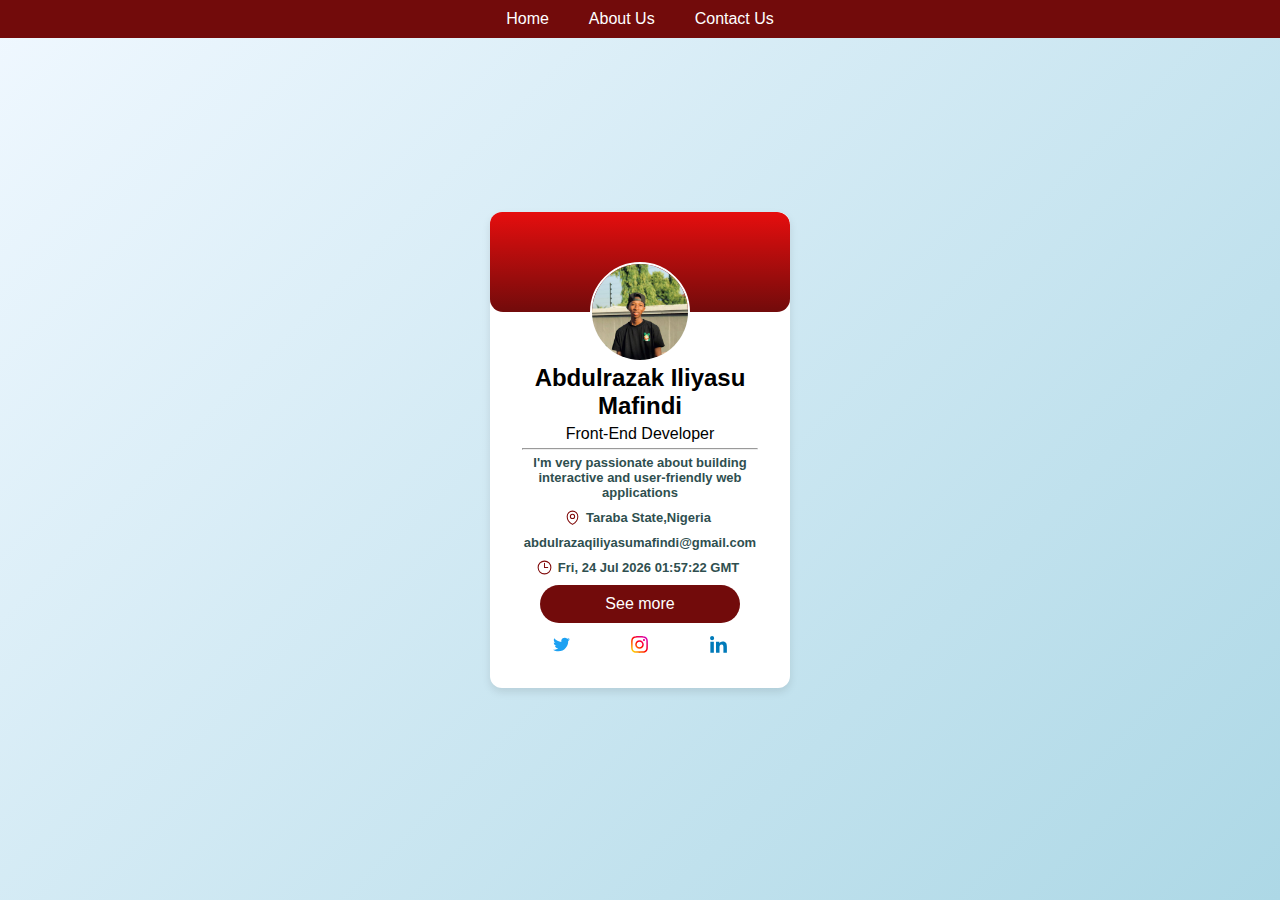
<file: index.html>
<!DOCTYPE html>
<html lang="en">
<head>
    <meta charset="UTF-8">
    <meta name="viewport" content="width=device-width, initial-scale=1.0">
    <title>Profile Card</title>
    <link rel="stylesheet" href="styles/general.css">
    <link rel="stylesheet" href="styles/card-style.css">
</head>
<body>

    <header data-testid="home-header">
        <ul class="nav">
            <li><a href="profile-card.html">Home</a></li>
            <li><a href="about-page.html">About Us</a></li>
            <li><a href="contact-page.html">Contact Us</a></li>
        </ul>
    </header>

    <main class="profile-card">

        <div class="cover"></div>

        <div class="img-container">
            <img src="images/abdu.jpg" alt="abdul picture" class="abdul-img" data-testid="abdul-img">
        </div>

        <div class="content-wrapper">

            <h3 class="full-name" data-testid="full-name">Abdulrazak Iliyasu Mafindi</h3>
            <p class="job-tittle">Front-End Developer</p>

        <hr>

        <p>I'm very passionate about building interactive and user-friendly web applications</p>
          
        <div class="icon-container">

            <svg xmlns="http://www.w3.org/2000/svg" fill="none" viewBox="0 0 24 24" stroke-width="1.5" stroke="currentColor" class="size-6">
                <path stroke-linecap="round" stroke-linejoin="round" d="M15 10.5a3 3 0 1 1-6 0 3 3 0 0 1 6 0Z" />
                <path stroke-linecap="round" stroke-linejoin="round" d="M19.5 10.5c0 7.142-7.5 11.25-7.5 11.25S4.5 17.642 4.5 10.5a7.5 7.5 0 1 1 15 0Z" />
              </svg>

            <p class="current-location" data-testid="current-location">Taraba State,Nigeria</p>
        </div>

        <div class="icon-container">

            <svg xmlns="http://www.w3.org/2000/svg" fill="none" viewBox="0 0 24 24" strokeWidth={1.5} stroke="currentColor" className="size-6">
                <path strokeLinecap="round" strokeLinejoin="round" d="M21.75 6.75v10.5a2.25 2.25 0 0 1-2.25 2.25h-15a2.25 2.25 0 0 1-2.25-2.25V6.75m19.5 0A2.25 2.25 0 0 0 19.5 4.5h-15a2.25 2.25 0 0 0-2.25 2.25m19.5 0v.243a2.25 2.25 0 0 1-1.07 1.916l-7.5 4.615a2.25 2.25 0 0 1-2.36 0L3.32 8.91a2.25 2.25 0 0 1-1.07-1.916V6.75" />
              </svg> 
             <p>abdulrazaqiliyasumafindi@gmail.com</p>

            </div>
        
            <div class="icon-container">

                <svg xmlns="http://www.w3.org/2000/svg" fill="none" viewBox="0 0 24 24" stroke-width="1.5" stroke="currentColor" class="size-6">
                    <path stroke-linecap="round" stroke-linejoin="round" d="M12 6v6h4.5m4.5 0a9 9 0 1 1-18 0 9 9 0 0 1 18 0Z" />
                  </svg> 

                <p class="current-time js-current-time" data-testid="current-time">current time</p>

            </div>

            <button class="btn-more js-more-btn" data-testid="btn-more">See more</button>

            <div class="handles">
                <a href="http://x.com/JnrMafindi?s=09">
                    <svg xmlns="http://www.w3.org/2000/svg" xmlns:xlink="http://www.w3.org/1999/xlink" version="1.1" width="50px" height="" viewBox="0 0 256 256" xml:space="preserve">
        
                <defs>
                </defs>
                <g style="stroke: none; stroke-width: 0; stroke-dasharray: none; stroke-linecap: butt; stroke-linejoin: miter; stroke-miterlimit: 10; fill: none; fill-rule: nonzero; opacity: 1;" transform="translate(1.4065934065934016 1.4065934065934016) scale(2.81 2.81)" >
                    <path d="M 28.303 81.565 c 33.962 0 52.538 -28.138 52.538 -52.538 c 0 -0.799 0 -1.595 -0.054 -2.387 c 3.614 -2.614 6.733 -5.85 9.212 -9.558 c -3.37 1.493 -6.945 2.473 -10.606 2.905 c 3.855 -2.308 6.74 -5.937 8.118 -10.213 c -3.625 2.151 -7.59 3.667 -11.725 4.482 c -6.993 -7.436 -18.69 -7.795 -26.126 -0.802 c -4.796 4.51 -6.83 11.23 -5.342 17.643 C 29.473 30.352 15.64 23.34 6.264 11.804 c -4.901 8.437 -2.398 19.231 5.717 24.649 c -2.939 -0.087 -5.813 -0.88 -8.381 -2.311 c 0 0.076 0 0.155 0 0.234 c 0.002 8.79 6.198 16.36 14.814 18.101 c -2.718 0.741 -5.571 0.85 -8.338 0.317 c 2.419 7.522 9.351 12.675 17.251 12.823 c -6.539 5.139 -14.616 7.928 -22.932 7.92 C 2.926 73.534 1.459 73.445 0 73.27 c 8.444 5.419 18.27 8.293 28.303 8.28" style="stroke: none; stroke-width: 1; stroke-dasharray: none; stroke-linecap: butt; stroke-linejoin: miter; stroke-miterlimit: 10; fill: rgb(29,161,242); fill-rule: nonzero; opacity: 1;" transform=" matrix(1 0 0 1 0 0) " stroke-linecap="round" />
                </g>
                </svg>
            </a>
            
                <a href="http://www.instagram.com/official_mafindi__?igsh=MWViaHhyMHMwYm4aQ==">
                    <svg xmlns="http://www.w3.org/2000/svg" xmlns:xlink="http://www.w3.org/1999/xlink" version="1.1" width="50px" height="" viewBox="0 0 256 256" xml:space="preserve">
        
                    <defs>
                    </defs>
                    <g style="stroke: none; stroke-width: 0; stroke-dasharray: none; stroke-linecap: butt; stroke-linejoin: miter; stroke-miterlimit: 10; fill: none; fill-rule: nonzero; opacity: 1;" transform="translate(1.4065934065934016 1.4065934065934016) scale(2.81 2.81)" >
                        <linearGradient id="SVGID_3" gradientUnits="userSpaceOnUse" gradientTransform="matrix(1 0 0 -1 0 92)"  x1="7.5528" y1="9.5531" x2="82.4473" y2="84.4475">
                    <stop offset="0%" style="stop-color:rgb(255,214,0);stop-opacity: 1"/>
                    <stop offset="50%" style="stop-color:rgb(255,1,0);stop-opacity: 1"/>
                    <stop offset="100%" style="stop-color:rgb(216,0,185);stop-opacity: 1"/>
                    </linearGradient>
                    <path d="M 89.729 26.447 c -0.219 -4.79 -0.98 -8.061 -2.092 -10.923 c -1.13 -3.003 -2.901 -5.723 -5.19 -7.971 c -2.247 -2.289 -4.968 -4.062 -7.971 -5.192 C 71.614 1.25 68.343 0.49 63.553 0.272 C 58.754 0.053 57.221 0 45 0 S 31.246 0.053 26.447 0.271 c -4.79 0.219 -8.061 0.98 -10.923 2.092 c -3.003 1.13 -5.723 2.901 -7.971 5.19 c -2.289 2.247 -4.062 4.967 -5.192 7.97 C 1.25 18.386 0.49 21.657 0.272 26.446 C 0.052 31.246 0 32.779 0 45 c 0 12.222 0.052 13.755 0.272 18.554 c 0.218 4.789 0.979 8.061 2.092 10.923 c 1.13 3.002 2.901 5.723 5.19 7.97 c 2.247 2.289 4.968 4.061 7.971 5.19 c 2.862 1.113 6.133 1.873 10.923 2.092 C 31.247 89.948 32.78 90 45.001 90 s 13.754 -0.051 18.553 -0.271 c 4.79 -0.219 8.061 -0.979 10.923 -2.092 c 6.045 -2.337 10.823 -7.116 13.16 -13.16 c 1.113 -2.863 1.873 -6.134 2.092 -10.923 C 89.948 58.754 90 57.221 90 45 C 90 32.779 89.948 31.246 89.729 26.447 z M 81.629 63.185 c -0.2 4.388 -0.933 6.77 -1.549 8.356 c -1.514 3.925 -4.616 7.026 -8.54 8.54 c -1.585 0.616 -3.968 1.349 -8.356 1.549 C 58.44 81.847 57.016 81.892 45 81.892 c -12.017 0 -13.44 -0.045 -18.184 -0.262 c -4.387 -0.2 -6.77 -0.933 -8.356 -1.549 c -1.954 -0.722 -3.722 -1.872 -5.174 -3.367 c -1.495 -1.452 -2.645 -3.219 -3.367 -5.174 c -0.616 -1.585 -1.349 -3.968 -1.549 -8.356 c -0.216 -4.745 -0.262 -6.168 -0.262 -18.184 c 0 -12.016 0.046 -13.439 0.262 -18.184 c 0.201 -4.388 0.933 -6.77 1.549 -8.356 c 0.722 -1.955 1.872 -3.723 3.367 -5.175 c 1.452 -1.495 3.22 -2.645 5.175 -3.366 c 1.585 -0.617 3.968 -1.349 8.356 -1.55 C 31.561 8.154 32.984 8.108 45 8.108 h -0.001 c 12.016 0 13.439 0.046 18.184 0.263 c 4.388 0.2 6.77 0.933 8.356 1.549 c 1.954 0.722 3.722 1.872 5.174 3.366 c 1.495 1.452 2.645 3.22 3.366 5.175 c 0.617 1.585 1.35 3.968 1.55 8.356 c 0.216 4.745 0.262 6.168 0.262 18.184 C 81.891 57.017 81.846 58.439 81.629 63.185 z" style="stroke: none; stroke-width: 1; stroke-dasharray: none; stroke-linecap: butt; stroke-linejoin: miter; stroke-miterlimit: 10; fill: url(#SVGID_3); fill-rule: nonzero; opacity: 1;" transform=" matrix(1 0 0 1 0 0) " stroke-linecap="round" />
                        <linearGradient id="SVGID_4" gradientUnits="userSpaceOnUse" gradientTransform="matrix(1 0 0 -1 0 92)"  x1="28.6598" y1="30.66" x2="61.3394" y2="63.3397">
                    <stop offset="0%" style="stop-color:rgb(255,100,0);stop-opacity: 1"/>
                    <stop offset="50%" style="stop-color:rgb(255,1,0);stop-opacity: 1"/>
                    <stop offset="100%" style="stop-color:rgb(253,0,86);stop-opacity: 1"/>
                    </linearGradient>
                    <path d="M 44.999 21.892 c -12.762 0 -23.108 10.346 -23.108 23.108 s 10.346 23.108 23.108 23.108 c 12.763 0 23.108 -10.346 23.108 -23.108 S 57.762 21.892 44.999 21.892 z M 44.999 60 C 36.716 59.999 30 53.284 30 45 c 0 -8.284 6.715 -15 15 -15 c 8.284 0.001 15 6.716 15 15 C 60 53.284 53.284 60 44.999 60 z" style="stroke: none; stroke-width: 1; stroke-dasharray: none; stroke-linecap: butt; stroke-linejoin: miter; stroke-miterlimit: 10; fill: url(#SVGID_4); fill-rule: nonzero; opacity: 1;" transform=" matrix(1 0 0 1 0 0) " stroke-linecap="round" />
                        <linearGradient id="SVGID_5" gradientUnits="userSpaceOnUse" gradientTransform="matrix(1 0 0 -1 0 92)"  x1="65.2021" y1="67.2024" x2="72.8391" y2="74.8394">
                    <stop offset="0%" style="stop-color:rgb(243,0,114);stop-opacity: 1"/>
                    <stop offset="100%" style="stop-color:rgb(229,0,151);stop-opacity: 1"/>
                    </linearGradient>
                    <path d="M 74.421 20.979 c 0 2.982 -2.418 5.4 -5.4 5.4 c -2.983 0 -5.4 -2.418 -5.4 -5.4 c 0 -2.983 2.418 -5.4 5.4 -5.4 C 72.003 15.579 74.421 17.997 74.421 20.979 z" style="stroke: none; stroke-width: 1; stroke-dasharray: none; stroke-linecap: butt; stroke-linejoin: miter; stroke-miterlimit: 10; fill: url(#SVGID_5); fill-rule: nonzero; opacity: 1;" transform=" matrix(1 0 0 1 0 0) " stroke-linecap="round" />
                    </g>
                    </svg>
                </a>
                
                    <a href="http://www.linkedin.com/in/abdulrazak-mafindi-iliyasu-286538337?utm_campaign=share_via&utm_content=profle&utm_medium=android_app">
                        
                        <svg xmlns="http://www.w3.org/2000/svg" xmlns:xlink="http://www.w3.org/1999/xlink" version="1.1" width="50px" height="" viewBox="0 0 256 256" xml:space="preserve">
        
                        <defs>
                        </defs>
                        <g style="stroke: none; stroke-width: 0; stroke-dasharray: none; stroke-linecap: butt; stroke-linejoin: miter; stroke-miterlimit: 10; fill: none; fill-rule: nonzero; opacity: 1;" transform="translate(1.4065934065934016 1.4065934065934016) scale(2.81 2.81)" >
                            <path d="M 1.48 29.91 h 18.657 v 60.01 H 1.48 V 29.91 z M 10.809 0.08 c 5.963 0 10.809 4.846 10.809 10.819 c 0 5.967 -4.846 10.813 -10.809 10.813 C 4.832 21.712 0 16.866 0 10.899 C 0 4.926 4.832 0.08 10.809 0.08" style="stroke: none; stroke-width: 1; stroke-dasharray: none; stroke-linecap: butt; stroke-linejoin: miter; stroke-miterlimit: 10; fill: rgb(0,122,185); fill-rule: nonzero; opacity: 1;" transform=" matrix(1 0 0 1 0 0) " stroke-linecap="round" />
                            <path d="M 31.835 29.91 h 17.89 v 8.206 h 0.255 c 2.49 -4.72 8.576 -9.692 17.647 -9.692 C 86.514 28.424 90 40.849 90 57.007 V 89.92 H 71.357 V 60.737 c 0 -6.961 -0.121 -15.912 -9.692 -15.912 c -9.706 0 -11.187 7.587 -11.187 15.412 V 89.92 H 31.835 V 29.91 z" style="stroke: none; stroke-width: 1; stroke-dasharray: none; stroke-linecap: butt; stroke-linejoin: miter; stroke-miterlimit: 10; fill: rgb(0,122,185); fill-rule: nonzero; opacity: 1;" transform=" matrix(1 0 0 1 0 0) " stroke-linecap="round" />
                        </g>
                        </svg>
                    </a>
            </div>
    </div>
</main>

    <script src="scripts/pro-Card.js"></script>
    
</body>
</html>
</file>
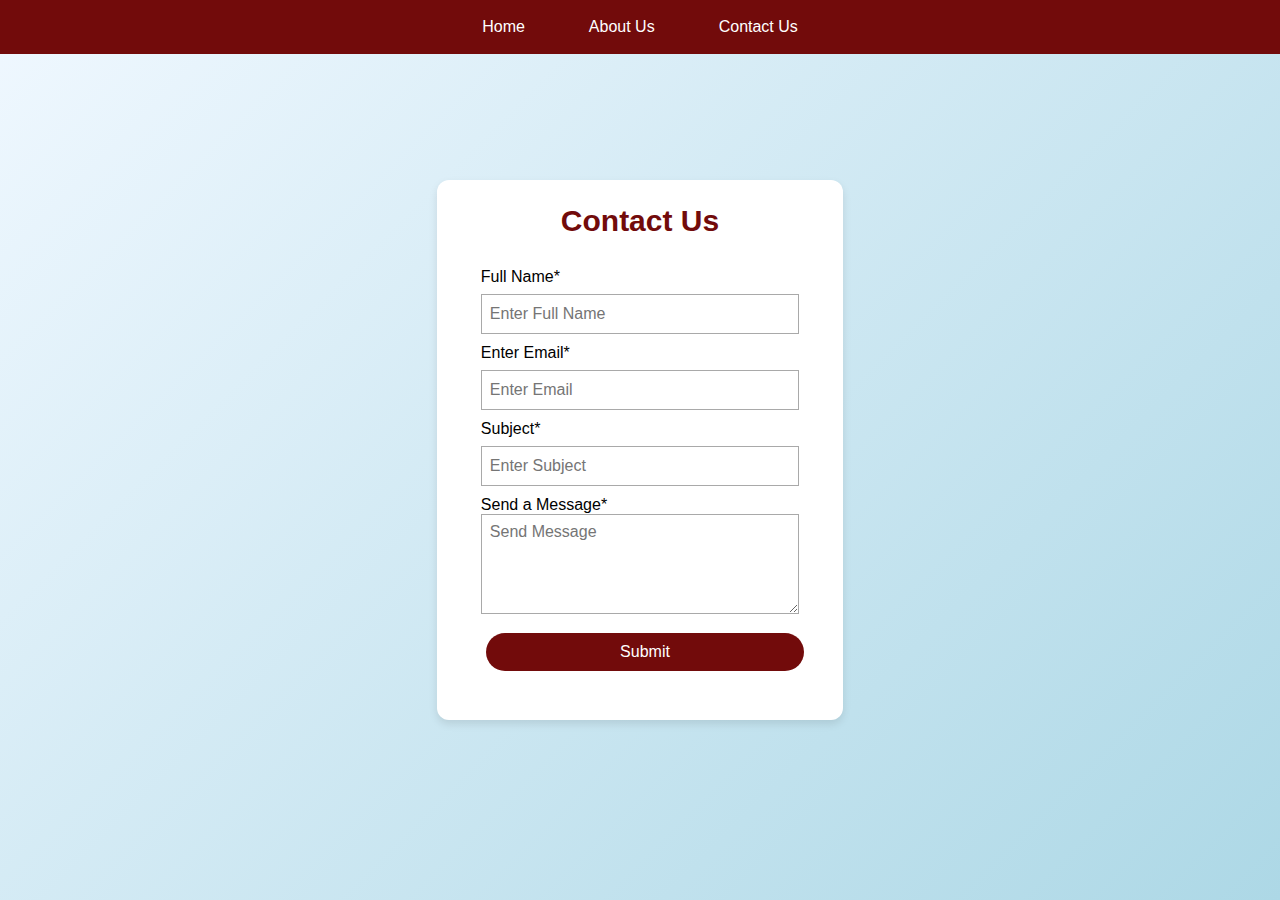
<file: contact-page.html>
<!DOCTYPE html>
<html lang="en">
<head>
    <meta charset="UTF-8">
    <meta name="viewport" content="width=device-width, initial-scale=1.0">
    <title>Contact Us</title>
    <link rel="stylesheet" href="styles/general.css">
    <link rel="stylesheet" href="styles/contact-page.css">
</head>
<body>
    <header data-testid="test-contct-head">
        <ul class="nav">
            <li><a href="profile-card.html">Home</a></li>
            <li><a href="#">About Us</a></li>
            <li><a href="contact-page.html">Contact Us</a></li>
        </ul>
    </header>

    <main class="contact-container">

            <h1>Contact Us</h1>

        <form action="get" class="form-data">
            <label for="fullName">
                Full Name*

                <input type="text" id="fullName" placeholder="Enter Full Name" data-testid="test-contct-fullname" required>
            </label>
            <label for="email">
                Enter Email*

                <input type="email" id="email" placeholder="Enter Email" data-testid="test-contact-email" required>
            </label>
            <label for="subject">
                Subject*

                <input type="text" id="subject" placeholder="Enter Subject"  data-testid="text-subject-message" required>
            </label>
            <label for="message">
                Send a Message*

                <br>
                <textarea name="message" id="message" placeholder="Send Message " data-testid="test-contact-message" required></textarea>
            </label>
            <label for="submitButton">
                <button class="submitBtn" id="submitButton" data-testid="test-contact-submitBtn">Submit</button>
            </label>
        </form>
    </main>


</body>
</html>
</file>
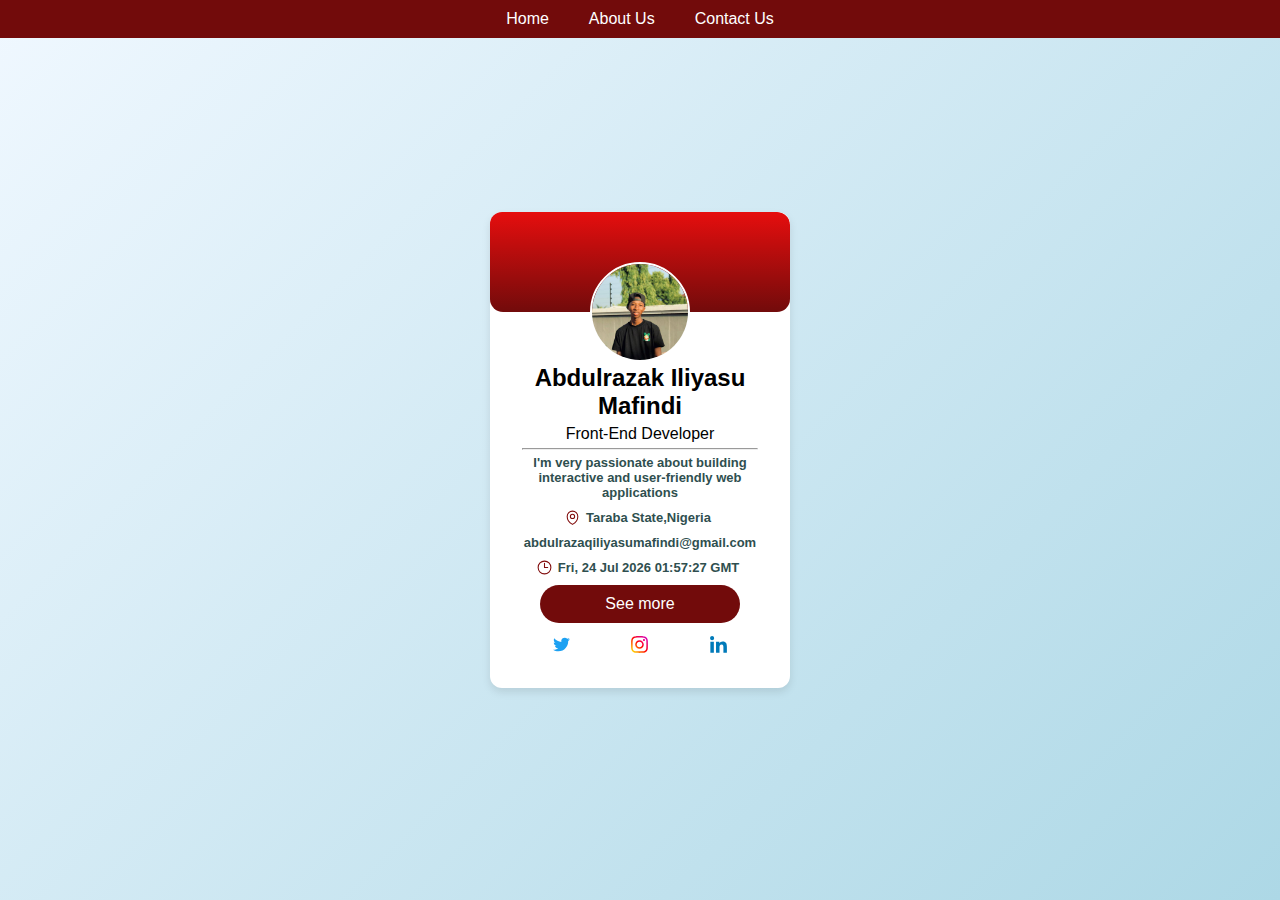
<file: profile-card.html>
<!DOCTYPE html>
<html lang="en">
<head>
    <meta charset="UTF-8">
    <meta name="viewport" content="width=device-width, initial-scale=1.0">
    <title>Profile Card</title>
    <link rel="stylesheet" href="styles/general.css">
    <link rel="stylesheet" href="styles/card-style.css">
</head>
<body>

    <header data-testid="home-header">
        <ul class="nav">
            <li><a href="#">Home</a></li>
            <li><a href="#">About Us</a></li>
            <li><a href="contact-page.html">Contact Us</a></li>
        </ul>
    </header>

    <div class="profile-card">

        <div class="cover"></div>

        <div class="img-container">
            <img src="images/abdu.jpg" alt="abdul picture" class="abdul-img" data-testid="abdul-img">
        </div>

        <div class="content-wrapper">

            <h3 class="full-name" data-testid="full-name">Abdulrazak Iliyasu Mafindi</h3>
            <p class="job-tittle">Front-End Developer</p>

        <hr>

        <p>I'm very passionate about building interactive and user-friendly web applications</p>
          
        <div class="icon-container">

            <svg xmlns="http://www.w3.org/2000/svg" fill="none" viewBox="0 0 24 24" stroke-width="1.5" stroke="currentColor" class="size-6">
                <path stroke-linecap="round" stroke-linejoin="round" d="M15 10.5a3 3 0 1 1-6 0 3 3 0 0 1 6 0Z" />
                <path stroke-linecap="round" stroke-linejoin="round" d="M19.5 10.5c0 7.142-7.5 11.25-7.5 11.25S4.5 17.642 4.5 10.5a7.5 7.5 0 1 1 15 0Z" />
              </svg>

            <p class="current-location" data-testid="current-location">Taraba State,Nigeria</p>
        </div>

        <div class="icon-container">

            <svg xmlns="http://www.w3.org/2000/svg" fill="none" viewBox="0 0 24 24" strokeWidth={1.5} stroke="currentColor" className="size-6">
                <path strokeLinecap="round" strokeLinejoin="round" d="M21.75 6.75v10.5a2.25 2.25 0 0 1-2.25 2.25h-15a2.25 2.25 0 0 1-2.25-2.25V6.75m19.5 0A2.25 2.25 0 0 0 19.5 4.5h-15a2.25 2.25 0 0 0-2.25 2.25m19.5 0v.243a2.25 2.25 0 0 1-1.07 1.916l-7.5 4.615a2.25 2.25 0 0 1-2.36 0L3.32 8.91a2.25 2.25 0 0 1-1.07-1.916V6.75" />
              </svg> 
             <p>abdulrazaqiliyasumafindi@gmail.com</p>

            </div>
        
            <div class="icon-container">

                <svg xmlns="http://www.w3.org/2000/svg" fill="none" viewBox="0 0 24 24" stroke-width="1.5" stroke="currentColor" class="size-6">
                    <path stroke-linecap="round" stroke-linejoin="round" d="M12 6v6h4.5m4.5 0a9 9 0 1 1-18 0 9 9 0 0 1 18 0Z" />
                  </svg> 

                <p class="current-time js-current-time" data-testid="current-time">current time</p>

            </div>

            <button class="btn-more js-more-btn" data-testid="btn-more">See more</button>

            <div class="handles">
                <a href="http://x.com/JnrMafindi?s=09">
                    <svg xmlns="http://www.w3.org/2000/svg" xmlns:xlink="http://www.w3.org/1999/xlink" version="1.1" width="50px" height="" viewBox="0 0 256 256" xml:space="preserve">
        
                <defs>
                </defs>
                <g style="stroke: none; stroke-width: 0; stroke-dasharray: none; stroke-linecap: butt; stroke-linejoin: miter; stroke-miterlimit: 10; fill: none; fill-rule: nonzero; opacity: 1;" transform="translate(1.4065934065934016 1.4065934065934016) scale(2.81 2.81)" >
                    <path d="M 28.303 81.565 c 33.962 0 52.538 -28.138 52.538 -52.538 c 0 -0.799 0 -1.595 -0.054 -2.387 c 3.614 -2.614 6.733 -5.85 9.212 -9.558 c -3.37 1.493 -6.945 2.473 -10.606 2.905 c 3.855 -2.308 6.74 -5.937 8.118 -10.213 c -3.625 2.151 -7.59 3.667 -11.725 4.482 c -6.993 -7.436 -18.69 -7.795 -26.126 -0.802 c -4.796 4.51 -6.83 11.23 -5.342 17.643 C 29.473 30.352 15.64 23.34 6.264 11.804 c -4.901 8.437 -2.398 19.231 5.717 24.649 c -2.939 -0.087 -5.813 -0.88 -8.381 -2.311 c 0 0.076 0 0.155 0 0.234 c 0.002 8.79 6.198 16.36 14.814 18.101 c -2.718 0.741 -5.571 0.85 -8.338 0.317 c 2.419 7.522 9.351 12.675 17.251 12.823 c -6.539 5.139 -14.616 7.928 -22.932 7.92 C 2.926 73.534 1.459 73.445 0 73.27 c 8.444 5.419 18.27 8.293 28.303 8.28" style="stroke: none; stroke-width: 1; stroke-dasharray: none; stroke-linecap: butt; stroke-linejoin: miter; stroke-miterlimit: 10; fill: rgb(29,161,242); fill-rule: nonzero; opacity: 1;" transform=" matrix(1 0 0 1 0 0) " stroke-linecap="round" />
                </g>
                </svg>
            </a>
            
                <a href="http://www.instagram.com/official_mafindi__?igsh=MWViaHhyMHMwYm4aQ==">
                    <svg xmlns="http://www.w3.org/2000/svg" xmlns:xlink="http://www.w3.org/1999/xlink" version="1.1" width="50px" height="" viewBox="0 0 256 256" xml:space="preserve">
        
                    <defs>
                    </defs>
                    <g style="stroke: none; stroke-width: 0; stroke-dasharray: none; stroke-linecap: butt; stroke-linejoin: miter; stroke-miterlimit: 10; fill: none; fill-rule: nonzero; opacity: 1;" transform="translate(1.4065934065934016 1.4065934065934016) scale(2.81 2.81)" >
                        <linearGradient id="SVGID_3" gradientUnits="userSpaceOnUse" gradientTransform="matrix(1 0 0 -1 0 92)"  x1="7.5528" y1="9.5531" x2="82.4473" y2="84.4475">
                    <stop offset="0%" style="stop-color:rgb(255,214,0);stop-opacity: 1"/>
                    <stop offset="50%" style="stop-color:rgb(255,1,0);stop-opacity: 1"/>
                    <stop offset="100%" style="stop-color:rgb(216,0,185);stop-opacity: 1"/>
                    </linearGradient>
                    <path d="M 89.729 26.447 c -0.219 -4.79 -0.98 -8.061 -2.092 -10.923 c -1.13 -3.003 -2.901 -5.723 -5.19 -7.971 c -2.247 -2.289 -4.968 -4.062 -7.971 -5.192 C 71.614 1.25 68.343 0.49 63.553 0.272 C 58.754 0.053 57.221 0 45 0 S 31.246 0.053 26.447 0.271 c -4.79 0.219 -8.061 0.98 -10.923 2.092 c -3.003 1.13 -5.723 2.901 -7.971 5.19 c -2.289 2.247 -4.062 4.967 -5.192 7.97 C 1.25 18.386 0.49 21.657 0.272 26.446 C 0.052 31.246 0 32.779 0 45 c 0 12.222 0.052 13.755 0.272 18.554 c 0.218 4.789 0.979 8.061 2.092 10.923 c 1.13 3.002 2.901 5.723 5.19 7.97 c 2.247 2.289 4.968 4.061 7.971 5.19 c 2.862 1.113 6.133 1.873 10.923 2.092 C 31.247 89.948 32.78 90 45.001 90 s 13.754 -0.051 18.553 -0.271 c 4.79 -0.219 8.061 -0.979 10.923 -2.092 c 6.045 -2.337 10.823 -7.116 13.16 -13.16 c 1.113 -2.863 1.873 -6.134 2.092 -10.923 C 89.948 58.754 90 57.221 90 45 C 90 32.779 89.948 31.246 89.729 26.447 z M 81.629 63.185 c -0.2 4.388 -0.933 6.77 -1.549 8.356 c -1.514 3.925 -4.616 7.026 -8.54 8.54 c -1.585 0.616 -3.968 1.349 -8.356 1.549 C 58.44 81.847 57.016 81.892 45 81.892 c -12.017 0 -13.44 -0.045 -18.184 -0.262 c -4.387 -0.2 -6.77 -0.933 -8.356 -1.549 c -1.954 -0.722 -3.722 -1.872 -5.174 -3.367 c -1.495 -1.452 -2.645 -3.219 -3.367 -5.174 c -0.616 -1.585 -1.349 -3.968 -1.549 -8.356 c -0.216 -4.745 -0.262 -6.168 -0.262 -18.184 c 0 -12.016 0.046 -13.439 0.262 -18.184 c 0.201 -4.388 0.933 -6.77 1.549 -8.356 c 0.722 -1.955 1.872 -3.723 3.367 -5.175 c 1.452 -1.495 3.22 -2.645 5.175 -3.366 c 1.585 -0.617 3.968 -1.349 8.356 -1.55 C 31.561 8.154 32.984 8.108 45 8.108 h -0.001 c 12.016 0 13.439 0.046 18.184 0.263 c 4.388 0.2 6.77 0.933 8.356 1.549 c 1.954 0.722 3.722 1.872 5.174 3.366 c 1.495 1.452 2.645 3.22 3.366 5.175 c 0.617 1.585 1.35 3.968 1.55 8.356 c 0.216 4.745 0.262 6.168 0.262 18.184 C 81.891 57.017 81.846 58.439 81.629 63.185 z" style="stroke: none; stroke-width: 1; stroke-dasharray: none; stroke-linecap: butt; stroke-linejoin: miter; stroke-miterlimit: 10; fill: url(#SVGID_3); fill-rule: nonzero; opacity: 1;" transform=" matrix(1 0 0 1 0 0) " stroke-linecap="round" />
                        <linearGradient id="SVGID_4" gradientUnits="userSpaceOnUse" gradientTransform="matrix(1 0 0 -1 0 92)"  x1="28.6598" y1="30.66" x2="61.3394" y2="63.3397">
                    <stop offset="0%" style="stop-color:rgb(255,100,0);stop-opacity: 1"/>
                    <stop offset="50%" style="stop-color:rgb(255,1,0);stop-opacity: 1"/>
                    <stop offset="100%" style="stop-color:rgb(253,0,86);stop-opacity: 1"/>
                    </linearGradient>
                    <path d="M 44.999 21.892 c -12.762 0 -23.108 10.346 -23.108 23.108 s 10.346 23.108 23.108 23.108 c 12.763 0 23.108 -10.346 23.108 -23.108 S 57.762 21.892 44.999 21.892 z M 44.999 60 C 36.716 59.999 30 53.284 30 45 c 0 -8.284 6.715 -15 15 -15 c 8.284 0.001 15 6.716 15 15 C 60 53.284 53.284 60 44.999 60 z" style="stroke: none; stroke-width: 1; stroke-dasharray: none; stroke-linecap: butt; stroke-linejoin: miter; stroke-miterlimit: 10; fill: url(#SVGID_4); fill-rule: nonzero; opacity: 1;" transform=" matrix(1 0 0 1 0 0) " stroke-linecap="round" />
                        <linearGradient id="SVGID_5" gradientUnits="userSpaceOnUse" gradientTransform="matrix(1 0 0 -1 0 92)"  x1="65.2021" y1="67.2024" x2="72.8391" y2="74.8394">
                    <stop offset="0%" style="stop-color:rgb(243,0,114);stop-opacity: 1"/>
                    <stop offset="100%" style="stop-color:rgb(229,0,151);stop-opacity: 1"/>
                    </linearGradient>
                    <path d="M 74.421 20.979 c 0 2.982 -2.418 5.4 -5.4 5.4 c -2.983 0 -5.4 -2.418 -5.4 -5.4 c 0 -2.983 2.418 -5.4 5.4 -5.4 C 72.003 15.579 74.421 17.997 74.421 20.979 z" style="stroke: none; stroke-width: 1; stroke-dasharray: none; stroke-linecap: butt; stroke-linejoin: miter; stroke-miterlimit: 10; fill: url(#SVGID_5); fill-rule: nonzero; opacity: 1;" transform=" matrix(1 0 0 1 0 0) " stroke-linecap="round" />
                    </g>
                    </svg>
                </a>
                
                    <a href="http://www.linkedin.com/in/abdulrazak-mafindi-iliyasu-286538337?utm_campaign=share_via&utm_content=profle&utm_medium=android_app">
                        
                        <svg xmlns="http://www.w3.org/2000/svg" xmlns:xlink="http://www.w3.org/1999/xlink" version="1.1" width="50px" height="" viewBox="0 0 256 256" xml:space="preserve">
        
                        <defs>
                        </defs>
                        <g style="stroke: none; stroke-width: 0; stroke-dasharray: none; stroke-linecap: butt; stroke-linejoin: miter; stroke-miterlimit: 10; fill: none; fill-rule: nonzero; opacity: 1;" transform="translate(1.4065934065934016 1.4065934065934016) scale(2.81 2.81)" >
                            <path d="M 1.48 29.91 h 18.657 v 60.01 H 1.48 V 29.91 z M 10.809 0.08 c 5.963 0 10.809 4.846 10.809 10.819 c 0 5.967 -4.846 10.813 -10.809 10.813 C 4.832 21.712 0 16.866 0 10.899 C 0 4.926 4.832 0.08 10.809 0.08" style="stroke: none; stroke-width: 1; stroke-dasharray: none; stroke-linecap: butt; stroke-linejoin: miter; stroke-miterlimit: 10; fill: rgb(0,122,185); fill-rule: nonzero; opacity: 1;" transform=" matrix(1 0 0 1 0 0) " stroke-linecap="round" />
                            <path d="M 31.835 29.91 h 17.89 v 8.206 h 0.255 c 2.49 -4.72 8.576 -9.692 17.647 -9.692 C 86.514 28.424 90 40.849 90 57.007 V 89.92 H 71.357 V 60.737 c 0 -6.961 -0.121 -15.912 -9.692 -15.912 c -9.706 0 -11.187 7.587 -11.187 15.412 V 89.92 H 31.835 V 29.91 z" style="stroke: none; stroke-width: 1; stroke-dasharray: none; stroke-linecap: butt; stroke-linejoin: miter; stroke-miterlimit: 10; fill: rgb(0,122,185); fill-rule: nonzero; opacity: 1;" transform=" matrix(1 0 0 1 0 0) " stroke-linecap="round" />
                        </g>
                        </svg>
                    </a>
            </div>
    </div>
    </div>

    <script src="scripts/pro-Card.js"></script>
    
</body>
</html>
</file>
<file: styles/general.css>
* {
    margin: 0;
    padding: 0;
    box-sizing: border-box;
    font-family: Arial, Helvetica, sans-serif;
}

body {

    display: flex;
    justify-content: center;
    align-items: center;
    min-height: 100vh;
    background-image: linear-gradient(135deg, #f0f8ff,#add8e6);
    position: relative;
}

header {
    width: 100%;
    position: fixed;
    top: 0;
    left: 0;
    right: 0;
    display: flex;
    padding: 10px 80px;
    align-items: center;
    justify-content: center;
    background-color: rgb(114, 11, 11);
}

.nav {
    display: flex;
    gap: 40px;
    list-style: none;
    align-items: center;
}

.nav li a {
    display: flex;
    text-decoration: none;
    align-items: center;
    gap: 8px;
    color: white;
    justify-content: space-between;
}

.nav li a:hover {
    color: darkgray;
}
</file>
<file: styles/card-style.css>
.profile-card {

    background-color: #fff;
    border-radius: 12px;
    box-shadow: 0 4px 8px rgba(0, 0, 0, 0.1);
    width: 300px;
    overflow: hidden;
    position: relative;
}

.content-wrapper {

    margin-top: 120px;
    padding: 2rem;
    text-align: center;
    font-size: small;
}

.job-tittle {
    font-size: medium;
    color: black;
    font-weight: lighter;
}

.full-name {

    font-size: 1.5rem;
}

p {
    color: darkslategrey;
    margin: 5px;
    font-weight: bold;
}

.abdul-img {

    width: 100%;
    
}

.img-container {

    width: 100px;
    height: 100px;
    border-radius: 50%;
    overflow: hidden;
    position: absolute;
    top: 50px;
    left: 100px;
    border: 2px solid white;
    outline: white;
    }

.cover {

    background-image: linear-gradient(180deg,   rgb(230, 14, 14),rgb(114, 11, 11));
    width: 300px;
    height: 100px;
    position: absolute;
    top: 0;
    border-radius: 0 13px 13px;
    
}

svg {
    width: 17px;
    display: inline-block;
    color: rgb(129, 12, 12);
    
    
}

.icon-container {

    display: flex;
    align-items: center;
    justify-content: center;
}

.btn-more {

    width: 200px;
    font-size: 1rem;
    padding: 10px 20px;
    border: none;
    margin: 5px;
    border-radius: 50px;
    cursor: pointer;
    background-color:rgb(114, 11, 11);
    color: #fff;
    transition: 0.3s ease-in-out;
    
}

button:hover {

    background-color: rgb(209, 14, 14);
}

hr {


    color: rgb(114, 11, 11);
}

.handles {
    display: grid;
    grid-template-columns: auto auto auto;
    align-items: center;
    margin-top: 8px;
}

@media (max-width: 700px) {
    .about-container {
        max-width: 98vw;
        margin: 16px auto;
        padding: 12px;
    }
    header .nav {
        flex-direction: column;
        align-items: center;
        gap: 12px;
    }
    header .nav li a {
        width: 100vw;
        text-align: center;
        padding: 12px 0;
        cursor: pointer;
    }

    header .nav li a:hover,
    header .nav li a:focus {
        background: darkgray;
        color: white;
    }
}
</file>
<file: styles/contact-page.css>
.contact-container {
    display: flex;
    flex-direction: column;
    gap: 10px;
    padding: 20px;
    align-items: center;
    justify-content: center;
    background-color: #fff;
    border-radius: 12px;
    box-shadow: 0 4px 8px rgba(0, 0, 0, 0.1);
    /* width: 400px; */
    max-width: 600px;
    margin: 80px auto;
    padding: 24px;
    overflow: hidden;
}

.form-data {
    display: flex;
    flex-direction: column;
    gap: 10px;
    align-items: center;
    justify-content: center;
    padding: 20px;
}

input {
    padding: 10px 8px;
    font-size: 16px;
    outline: none;
    border: 1px solid darkgray;
    width: 100%;
    box-sizing: border-box;
    margin-top: 8px;
}

label {
    width: 100%;
}

textarea {
    font-size: 16px;
    outline: none;
    border: 1px solid darkgray;
    height: 100px;
    width: 100%;
    padding: 10px 8px;
    padding-top: 8px;
}

.submitBtn {
    
    width: 100%;
    font-size: 1rem;
    padding: 10px 20px;
    border: none;
    margin: 5px;
    border-radius: 50px;
    cursor: pointer;
    background-color:rgb(114, 11, 11);
    color: #fff;
    transition: 0.3s ease-in-out;
}

button:hover {

    background-color: rgb(209, 14, 14);
}

h1 {
    font-size: 30px;
    color: rgb(114, 11, 11);
    font-weight: bold;
}



/* Center main container */
/* .contact-container {
    max-width: 600px;
    margin: 40px auto;
    padding: 24px;
    background: #fff;
    border-radius: 8px;
    box-shadow: 0 2px 12px rgba(0,0,0,0.06);
} */


.nav {
    display: flex;
    justify-content: center;
    gap: 32px;
    list-style: none;
    padding: 0;
    margin: 0;
}

.nav li a {
    text-decoration: none;
    color: white;
    font-weight: 500;
    padding: 8px 16px;
    border-radius: 4px;
    transition: background 0.2s;
}

.nav li a:hover,
.nav li a:focus {
    background: darkgray;
    color: white;
}

.error {
    color: #b00020;
    display: block;
    margin-top: 8px;
    font-size: 0.95rem;
}
.invalid {
    outline: none;
    border: 1px solid #b00020;
    box-shadow: 0 0 0 3px rgba(176,0,32,0.08);
}

/* Responsive styles */
@media (max-width: 700px) {
    .contact-container {
        max-width: 98vw;
        margin: 16px auto;
        padding: 12px;
    }
    .nav {
        flex-direction: column;
        align-items: center;
        gap: 12px;
    }
    .nav li a {
        width: 100vw;
        text-align: center;
        padding: 12px 0;
        
    }
}
</file>
